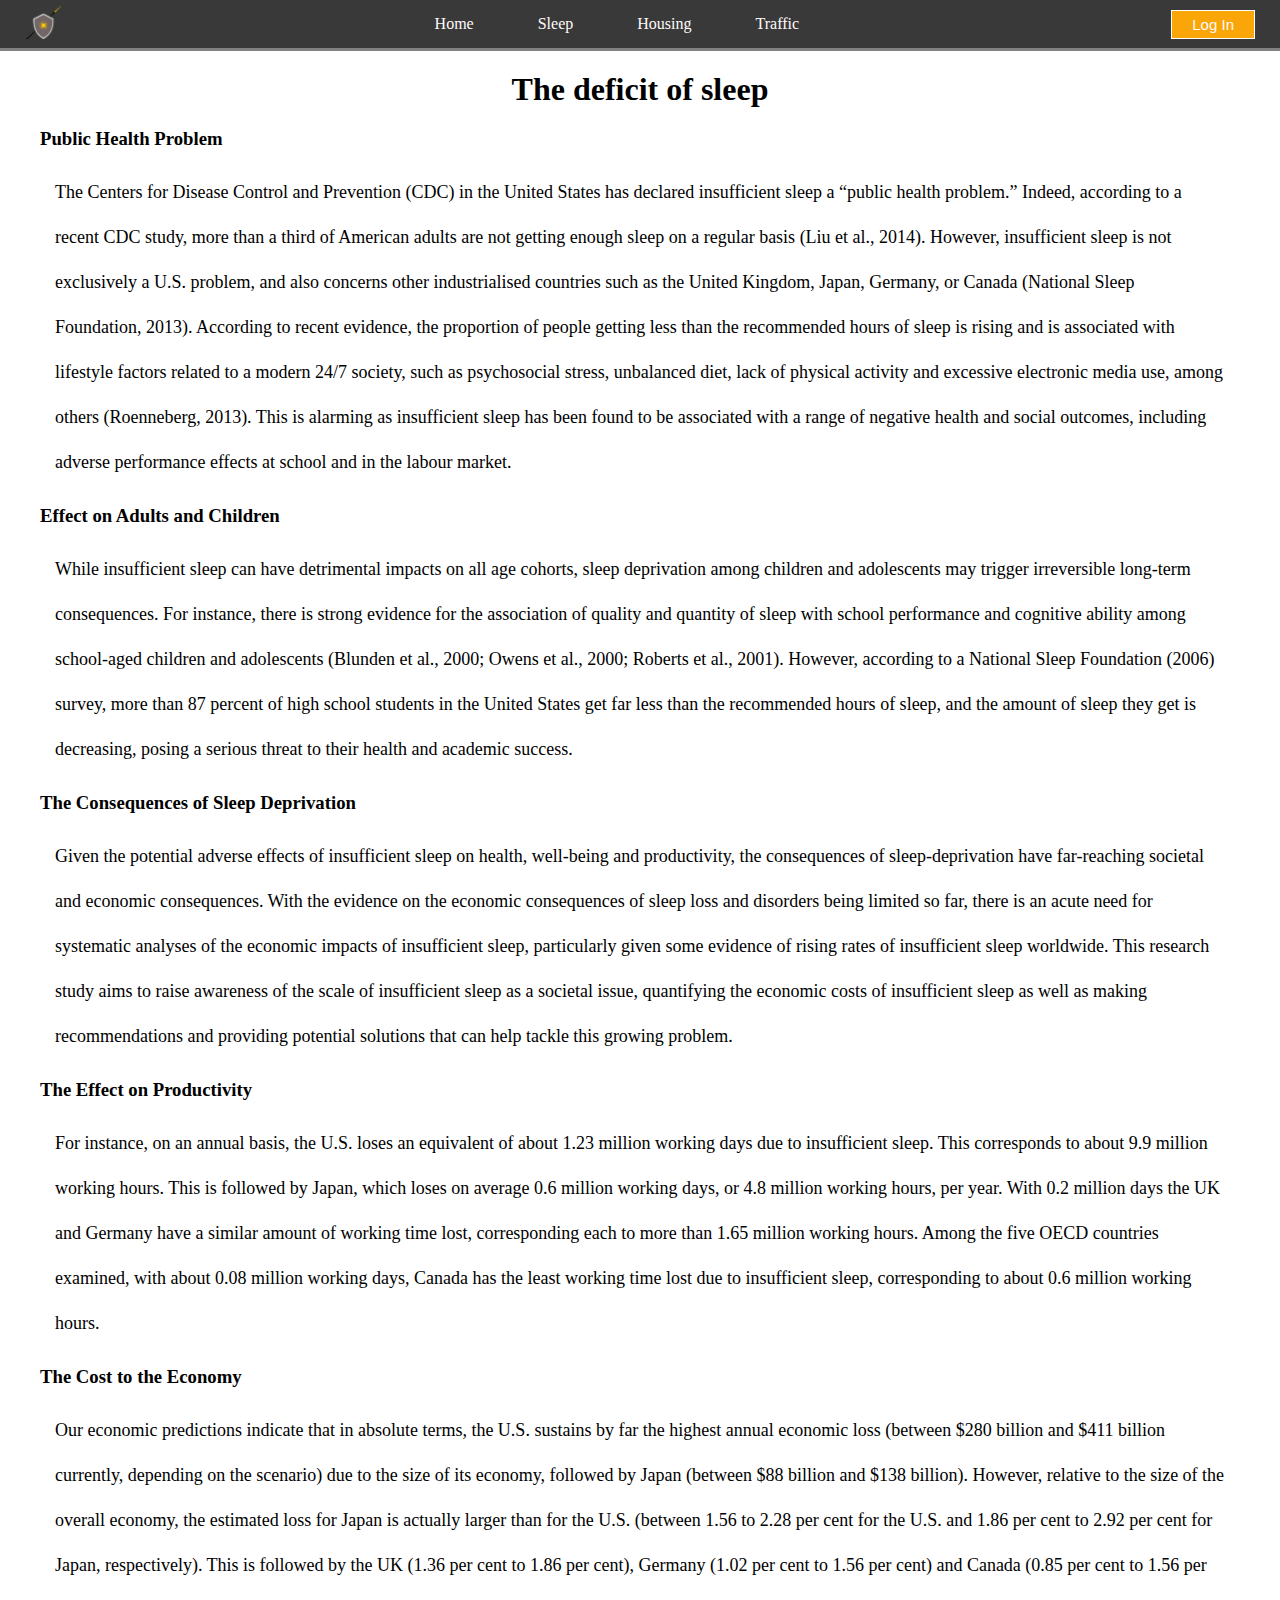
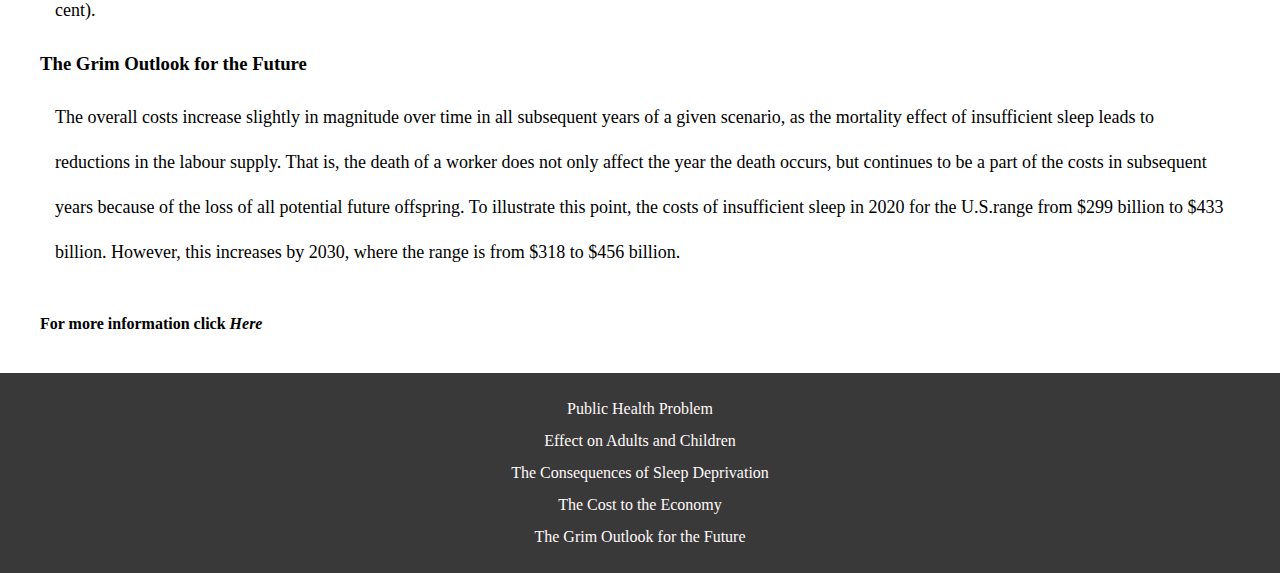
<file: nav1.html>
<!DOCTYPE html>
<html lang="en">
<head>
    <meta charset="UTF-8">
    <meta http-equiv="X-UA-Compatible" content="IE=edge">
    <meta name="viewport" content="width=device-width, initial-scale=1.0">
    <link rel="stylesheet" href='./css/style1.css'>
    <title>Navbar #1</title>
</head>
<body>
    <header>
        <a href="index.html"><img class='logo' src='./pictures/Shield-logo.png' height="35px"></a>
    <nav class='nav-bar'>
        <ul class='nav-links'>
           <li ><a href='index.html'>Home</a></li>
           <li><a href='nav1.html'>Sleep</a></li>
           <li><a href='Nav2.html'>Housing</a></li>
           <li><a href='nav3.html'>Traffic</a></li>
        </ul>
    </nav>
    <a class='btn' href='#'><button>Log In</button></a>
</header>
    <div class='main'>
        <h1 class='main-title'>The deficit of sleep</h1>
        <h3 class='sub-title'>Public Health Problem</h3>
        <p class='main-text' id='0'>The Centers for Disease Control and Prevention (CDC) in the United States has declared insufficient 
            sleep a “public health problem.” Indeed, according to a recent CDC study, more than a third of American adults are not 
            getting enough sleep on a regular basis (Liu et al., 2014). However, insufficient sleep is not exclusively a U.S. problem, 
            and also concerns other industrialised countries such as the United Kingdom, Japan, Germany, or Canada (National Sleep Foundation, 2013). 
            According to recent evidence, the proportion of people getting less than the recommended hours of sleep is rising and is associated with lifestyle 
            factors related to a modern 24/7 society, such as psychosocial stress, unbalanced diet, lack of physical activity and excessive electronic media use, 
            among others (Roenneberg, 2013). This is alarming as insufficient sleep has been found to be associated 
            with a range of negative health and social outcomes, including adverse performance effects at school and in the labour market.</p>
            <h3 class='sub-title'>Effect on Adults and Children</h3>
            <p class='main-text' id='1'>
                While insufficient sleep can have detrimental impacts on all age cohorts, sleep deprivation among children and adolescents 
                may trigger irreversible long-term consequences. For instance, there is strong evidence for the association of quality and 
                quantity of sleep with school performance and cognitive ability among school-aged children and adolescents 
                (Blunden et al., 2000; Owens et al., 2000; Roberts et al., 2001). However, according to a National Sleep Foundation (2006) survey, 
                more than 87 percent of high school students in the United States get far less than the recommended hours of sleep, 
                and the amount of sleep they get is decreasing, posing a serious threat to their health and academic success.
            </p>
            <h3 class='sub-title'>The Consequences of Sleep Deprivation</h3>
            <p class='main-text' id='2'>
                Given the potential adverse effects of insufficient sleep on health, well-being and productivity, the consequences of sleep-deprivation have 
                far-reaching societal and economic consequences. With the evidence on the economic consequences of sleep loss and disorders being limited so far, 
                there is an acute need for systematic analyses of the economic impacts of insufficient sleep, particularly given some evidence of rising rates of 
                insufficient sleep worldwide. This research study aims to raise awareness of the scale of insufficient sleep as a societal issue, quantifying the 
                economic costs of
                insufficient sleep as well as making recommendations and providing potential solutions that can help tackle this growing problem.
            </p>
            <h3 class='sub-title'>The Effect on Productivity</h3>
            <p class='main-text' id='3'>
                For instance, on an annual basis, the U.S. loses an equivalent of about 1.23 million working days due to insufficient sleep. 
                This corresponds to about 9.9 million working hours. This is followed by Japan, which loses on average 0.6 million working days, 
                or 4.8 million working hours, per year. With 0.2 million days the UK and Germany have a similar amount of working time lost, corresponding
                 each to more than 1.65 million working hours. Among the five OECD countries examined, with about 0.08 million working days,
                 Canada has the least working time lost due to insufficient sleep, corresponding to about 0.6 million working hours.
            </p>
            <h3 class='sub-title'>The Cost to the Economy</h3>
            <p class='main-text' id='4'>
                Our economic predictions indicate that in absolute terms, the U.S. sustains by far the highest annual economic loss 
                (between $280 billion and $411 billion currently, depending on the scenario) due to the size of its economy, followed by Japan 
                (between $88 billion and $138 billion). However, relative to the size of the overall economy, the estimated loss for Japan is actually larger 
                than for the U.S. (between 1.56 to 2.28 per cent for the U.S. and 1.86 per cent to 2.92 per cent for Japan, respectively). 
                This is followed by the UK (1.36 per cent to 1.86 per cent), Germany (1.02 per cent to 1.56 per cent) and Canada (0.85 per cent to 1.56 per cent).
            </p>
            <h3 class='sub-title'>The Grim Outlook for the Future</h3>
            <p class='main-text' id='5'>
                The overall costs increase slightly in magnitude over time in all subsequent years of a given scenario, as the mortality effect of insufficient 
                sleep leads to reductions in the labour supply. That is, the death of a worker does not only affect the year the death occurs, but continues to be a 
                part of the costs in subsequent years because of the loss of all potential future offspring. To illustrate this point, the costs of insufficient sleep in 
                2020 for the U.S.range from $299 billion to $433 billion. However, this increases by 2030, where the range is from $318 to $456 billion.
            </p>
            <h4 class='information-link'>For more information click <span ><a class='link-span' href='https://www.ncbi.nlm.nih.gov/pmc/articles/PMC5627640/'>Here</a></span></h4>
            <footer>
                <ul class='footer-list'>
                    <li><a href="#0">Public Health Problem</a></li>
                    <li><a href="#1">Effect on Adults and Children</a></li>
                    <li><a href="#2">The Consequences of Sleep Deprivation</a></li>
                    <li><a href="#4">The Cost to the Economy</a></li>
                    <li><a href="#5">The Grim Outlook for the Future</a></li>
                </ul>
            </footer>
    </div>
</body>
</html>
</file>
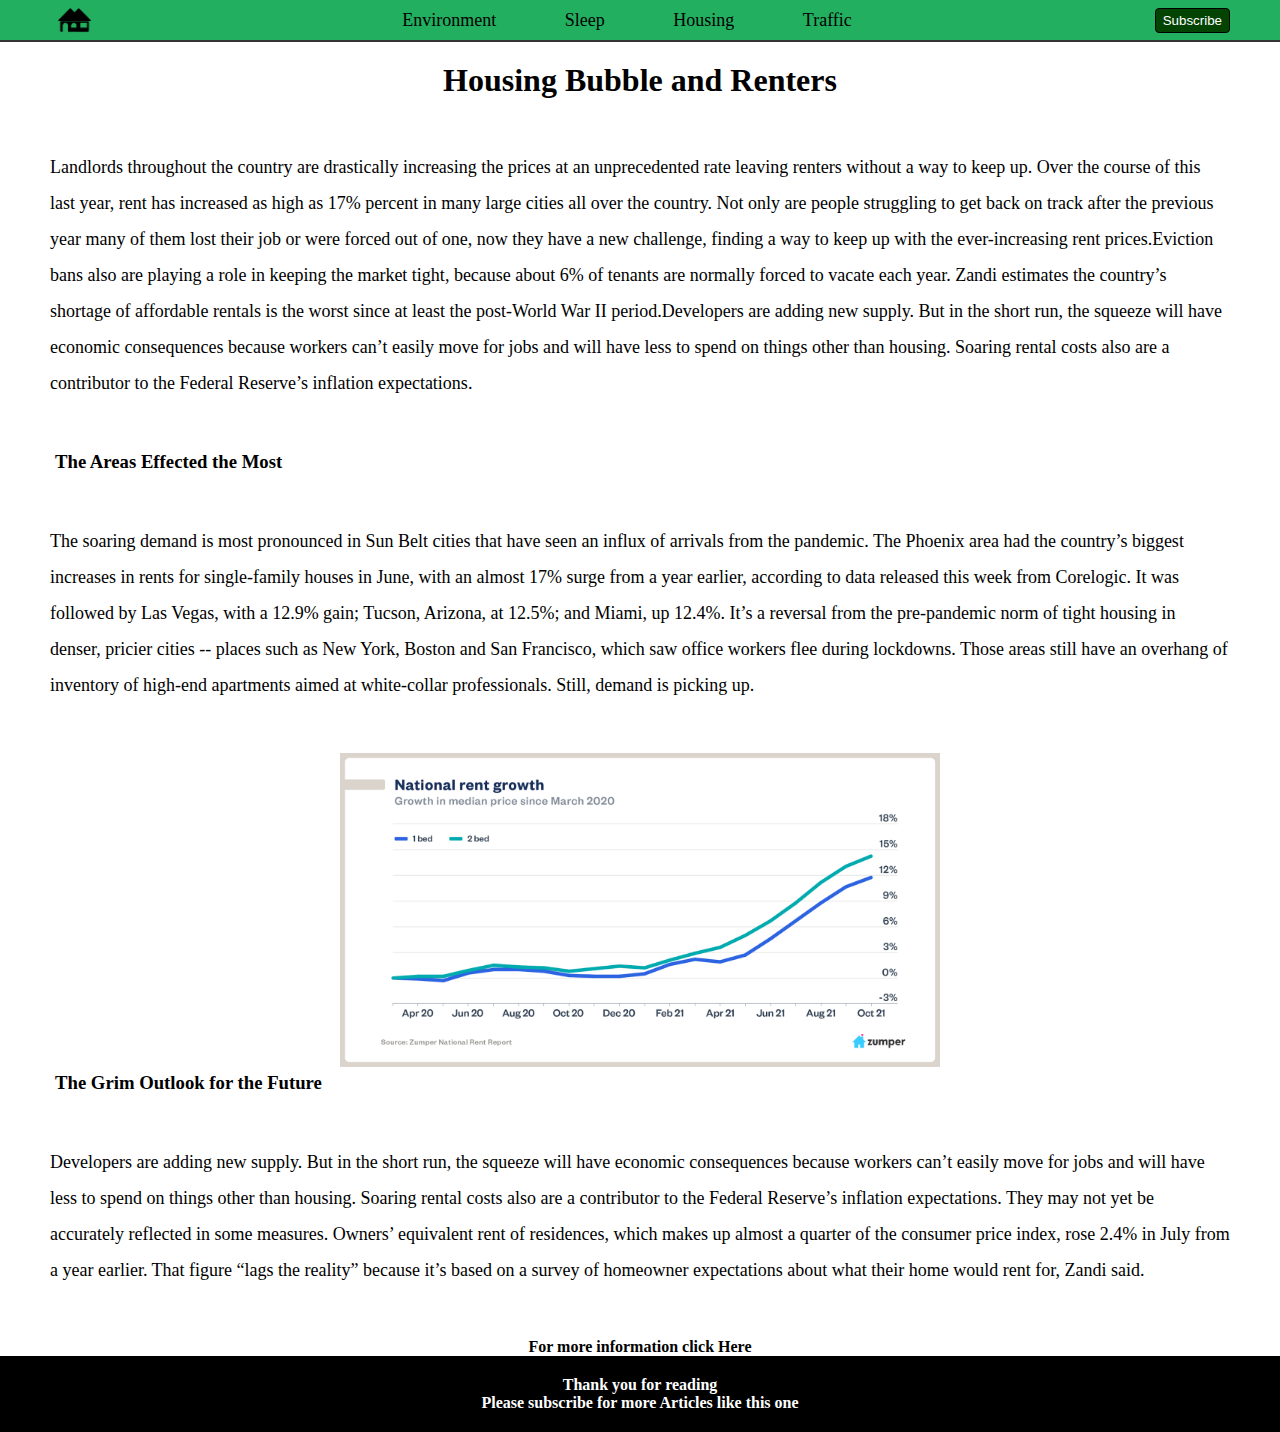
<file: Nav2.html>
<!DOCTYPE html>
<html lang="en">
<head>
    <meta charset="UTF-8">
    <meta http-equiv="X-UA-Compatible" content="IE=edge">
    <meta name="viewport" content="width=device-width, initial-scale=1.0">
    <link rel='stylesheet' href='./css/style2.css'>
    <title>Housing</title>
</head>
<body>
    <header>
        <img class='logo' src='./pictures/house-logo.png' height="40px">
        <nav>
            <ul class='nav-links'>
                <li><a href="index.html">Environment</a></li>
                <li><a href="nav1.html">Sleep</a></li>
                <li><a href="Nav2.html">Housing</a></li>
                <li><a href="nav3.html">Traffic</a></li>
            </ul>
        </nav>
            <button class='btn'>Subscribe</button>
    </header>   
    <section class="about">
        <h1 class='about-title'>Housing Bubble and Renters</h1>
        <p class='about-text'>
            Landlords throughout the country are drastically increasing the prices at an unprecedented rate leaving renters without a way to keep up.
            Over the course of this last year, rent has increased as high as 17% percent in many large cities all over the country. Not only are people
            struggling to get back on track after the previous year many of them lost their job or were forced out of one, now they have a new challenge,
            finding a way to keep up with the ever-increasing rent prices.Eviction bans also are playing a role in keeping the market tight, because about
             6% of tenants are normally forced to vacate each year. 
            Zandi estimates the country’s shortage of affordable rentals is the worst since at least the post-World War II period.Developers are adding new supply. 
            But in the short run, the squeeze will have economic consequences because workers can’t easily move for jobs 
            and will have less to spend on things other than housing. Soaring rental costs also are a contributor to the Federal Reserve’s inflation expectations.
        </p>
        <h3 class='sub-title'>The Areas Effected the Most</h3>
        <p class='about-text'>
            The soaring demand is most pronounced in Sun Belt cities that have seen an influx of arrivals from the pandemic. The Phoenix area had the country’s 
            biggest increases in rents for single-family houses in June, with an almost 17% surge from a year earlier, 
            according to data released this week from Corelogic. It was followed by Las Vegas, with a 12.9% gain; Tucson, Arizona, at 12.5%; and Miami, up 12.4%.
            It’s a reversal from the pre-pandemic norm of tight housing in denser, pricier cities -- places such as New York, Boston and San Francisco, which saw
            office workers flee during lockdowns. Those areas still have an overhang of inventory of high-end apartments aimed at white-collar professionals. Still,
            demand is picking up. 
        </p>
        <div class='image'>
            <img src="./pictures/national-rent-price-trends-2021.png" width="600px" alt="chart with the prices">
        </div>
        <h3 class='sub-title'>The Grim Outlook for the Future</h3>
        <p class='about-text'>
            Developers are adding new supply. But in the short run, the squeeze will have economic consequences because workers can’t easily move for jobs and will 
            have less to spend 
            on things other than housing. Soaring rental costs also are a contributor to the Federal Reserve’s inflation expectations.
            They may not yet be accurately reflected in some measures. Owners’ equivalent rent of residences, which makes up almost a quarter of the consumer price index, 
            rose 2.4% in July from a year earlier. That figure “lags the reality” because it’s based on a survey of homeowner expectations about what their 
            home would rent for, Zandi said.
        </p>
        <h4 style='text-align: center;'>For more information click <a href="https://www.bloomberg.com/news/articles/2021-08-18/housing-hunt-turns-to-desperation-with-record-rise-in-u-s-rents">Here</a></h4>
    </section> 
        <footer>
            <h4>Thank you for reading</h4>
            <h4>Please subscribe for more Articles like this one</h4>
        </footer>
</body>
</html>
</file>
<file: css/style1.css>
*{
    box-sizing: border-box;
    margin: 0;
    padding: 0;
    /* background-color: rgb(153, 152, 152); */
}

li, a, button {
    font-weight: 500;
    color: snow;
    text-decoration: none;
}

header{
    display: flex;
    justify-content: space-between;
    background-color: rgb(58, 57, 57);
    align-items: center;
    border-bottom: 3px solid rgb(129, 129, 131);
    
}
.logo {
    cursor: pointer;
    margin-left: 25px;
}

.logo:hover{
    margin-left: 20px;
    height: 40px;
    transition: ease-in-out 0.5s;
}

.nav-links {
    list-style: none;
    
    
}
.nav-links li {
    display: inline-block;
    padding: 15px 30px;
}

.nav-links a {
    transition:all ease-out 0.2s;
}

.nav-links a:hover{
    border-bottom: 1px solid white;
}

button {
    padding: 5px 20px;
    background-color: rgb(250, 166, 9);
    border: 1px solid white;
    margin-right: 25px;
    font-size: 15px;
}

button:hover {
    background-color: rgb(251, 206, 5);
    transition: 0.5s;
    padding: 4px 18px;
    font-size: 17px;
}

.main-title{
    text-align: center;
    padding: 20px;
}

.main-text{
    margin: 20px 55px;
    line-height: 2.5;
    font-size: 18px;
}

footer{
    background-color: rgb(58, 57, 57);
}

.sub-title{
    margin-left: 40px;
}

.footer-list{
    text-align: center;
    padding: 20px;
    list-style: none;
    line-height: 2.0;
}
.information-link{
    margin: 40px;

}
.link-span{
    color: black;
    font-weight: 600;
    font-style: italic;
}
</file>
<file: css/style2.css>
*{
    box-sizing: border-box;
    margin: 0;
    padding: 0;
}

header{
    background-color: rgb(35, 175, 96);
    font-size: 18px;
    display: flex;
    justify-content: space-between;
    align-items: center;
    border-bottom: 2px solid rgb(53, 53, 53);
    
}
.logo{
    margin-left: 50px;
    padding: 7px;
    cursor: pointer;
}

.nav-links{
    text-decoration: none;
    font-style: initial;
    font-weight: 400;
}

.nav-links li{
    display: inline-block;
    padding: 0 32px;
}


a{
    text-decoration: none;
    color: black;
}

a:hover{
    color: lightgray;
}
.btn {
    border: 1px solid black;
    padding: 4px 7px;
    border-radius: 4px;
    margin-right: 50px;
    background-color: rgb(3, 68, 3);
    color: white;
    
}
.btn:hover {
    letter-spacing: 1px;
    padding: 6px;
    margin-right: 48px;
}

.about-title{
    text-align: center;
    margin: 20px;
}

.sub-title{
 margin-left: 55px;
}

.about-text{
    margin: 50px;
    font-size: 18px;
    line-height: 2;
}

.image{
  
    display: flex;
    flex-direction: row;
    justify-content: center;
    align-items: center;
    margin: 5px;
}

footer{
    background-color: rgb(0, 0, 0);
    text-align: center;
    color: white;
    padding: 20px;
}
</file>
